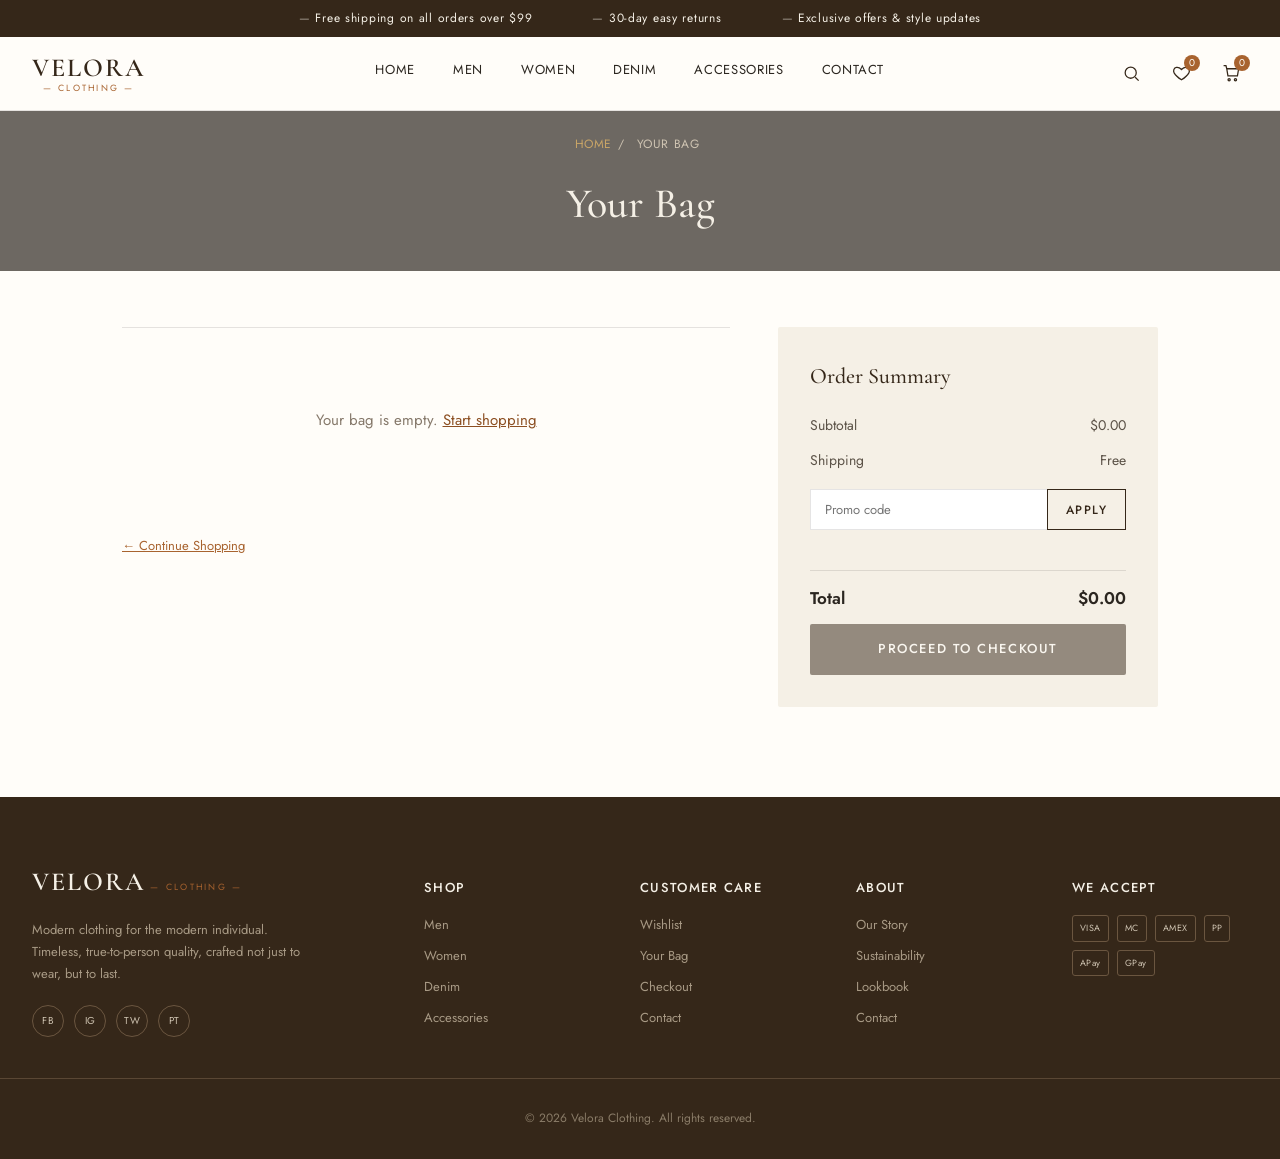
<file: cart.html>
<!DOCTYPE html>
<html lang="en">
<head>
<meta charset="UTF-8">
<meta name="viewport" content="width=device-width, initial-scale=1.0">
<title>Your Bag — Velora Clothing</title>
<link rel="preconnect" href="https://fonts.googleapis.com">
<link href="https://fonts.googleapis.com/css2?family=Cormorant+Garamond:ital,wght@0,400;0,500;0,600;1,500&family=Jost:wght@300;400;500;600&display=swap" rel="stylesheet">
<link rel="stylesheet" href="style.css">
</head>
<body>

<div class="topbar">
  <div class="topbar__track">
    <span>Free shipping on all orders over $99</span>
    <span>30-day easy returns</span>
    <span>Exclusive offers &amp; style updates</span>
  </div>
</div>

<header class="site-header" id="siteHeader">
  <div class="header__inner">
    <button class="hamburger" id="hamburger" aria-label="Open menu" aria-expanded="false">
      <span></span><span></span><span></span>
    </button>

    <a href="index.html" class="logo">
      <span class="logo__mark">VELORA</span>
      <span class="logo__sub">— CLOTHING —</span>
    </a>

    <nav class="main-nav" id="mainNav">
      <a href="index.html" data-nav="home">Home</a>
      <a href="category.html?cat=men" data-nav="men">Men</a>
      <a href="category.html?cat=women" data-nav="women">Women</a>
      <a href="category.html?cat=denim" data-nav="denim">Denim</a>
      <a href="category.html?cat=accessories" data-nav="accessories">Accessories</a>
      <a href="index.html#contact">Contact</a>
    </nav>

    <div class="header__icons">
      <button class="icon-btn" id="searchToggle" aria-label="Search">
        <svg viewBox="0 0 24 24"><circle cx="11" cy="11" r="7"/><line x1="21" y1="21" x2="16.65" y2="16.65"/></svg>
      </button>
      <a class="icon-btn wish-btn" href="wishlist.html" aria-label="Wishlist">
        <svg viewBox="0 0 24 24"><path d="M12 20s-7-4.5-9.3-8.8C1.2 8 2.4 5 5.6 4.4 8 4 10 5 12 7c2-2 4-3 6.4-2.6C21.6 5 22.8 8 21.3 11.2 19 15.5 12 20 12 20z"/></svg>
        <span class="wish-count" id="wishCount">0</span>
      </a>
      <a class="icon-btn cart-btn" href="cart.html" aria-label="Cart">
        <svg viewBox="0 0 24 24"><path d="M6 6h15l-1.5 9h-12z"/><path d="M6 6 5 2H2"/><circle cx="9" cy="20" r="1.4"/><circle cx="17" cy="20" r="1.4"/></svg>
        <span class="cart-count" id="cartCount">0</span>
      </a>
    </div>
  </div>

  <div class="search-panel" id="searchPanel">
    <input type="text" placeholder="Search for shirts, denim, accessories…">
    <button id="searchClose" aria-label="Close search">&times;</button>
  </div>
</header>


<section class="page-hero" style="min-height:160px;background-image:url('https://images.unsplash.com/photo-1490578474895-699cd4e2cf59?q=80&w=1600&auto=format&fit=crop')">
  <div class="page-hero__content">
    <div class="breadcrumb"><a href="index.html">Home</a><span>/</span><span>Your Bag</span></div>
    <h1>Your Bag</h1>
  </div>
</section>

<div class="cart-page" id="cartPage">
  <div>
    <div class="cart-table" id="cartTable"></div>
    <a href="category.html?cat=men" style="display:inline-block;margin-top:24px;font-size:13px;color:#A8632F;text-decoration:underline;">&larr; Continue Shopping</a>
  </div>

  <div class="order-summary">
    <h3>Order Summary</h3>
    <div class="summary-line"><span>Subtotal</span><span id="summarySubtotal">$0.00</span></div>
    <div class="summary-line"><span>Shipping</span><span id="summaryShipping">$0.00</span></div>
    <div class="promo-row">
      <input type="text" id="promoInput" placeholder="Promo code">
      <button class="btn btn--outline" id="promoBtn">Apply</button>
    </div>
    <p class="form-message" id="promoMessage" style="margin:-10px 0 10px;"></p>
    <div class="summary-line total"><span>Total</span><span id="summaryTotal">$0.00</span></div>
    <a href="checkout.html" class="btn btn--solid btn--full" id="checkoutLink">Proceed to Checkout</a>
  </div>
</div>

<footer class="site-footer" id="contact">
  <div class="footer__grid">
    <div class="footer__brand">
      <span class="logo__mark">VELORA</span>
      <span class="logo__sub">— CLOTHING —</span>
      <p>Modern clothing for the modern individual. Timeless, true-to-person quality, crafted not just to wear, but to last.</p>
      <div class="social">
        <a href="#" aria-label="Facebook">FB</a>
        <a href="#" aria-label="Instagram">IG</a>
        <a href="#" aria-label="Twitter">TW</a>
        <a href="#" aria-label="Pinterest">PT</a>
      </div>
    </div>
    <div class="footer__col">
      <h4>Shop</h4>
      <a href="category.html?cat=men">Men</a>
      <a href="category.html?cat=women">Women</a>
      <a href="category.html?cat=denim">Denim</a>
      <a href="category.html?cat=accessories">Accessories</a>
    </div>
    <div class="footer__col">
      <h4>Customer Care</h4>
      <a href="wishlist.html">Wishlist</a>
      <a href="cart.html">Your Bag</a>
      <a href="checkout.html">Checkout</a>
      <a href="index.html#contact">Contact</a>
    </div>
    <div class="footer__col">
      <h4>About</h4>
      <a href="#">Our Story</a>
      <a href="#">Sustainability</a>
      <a href="#">Lookbook</a>
      <a href="index.html#contact">Contact</a>
    </div>
    <div class="footer__col">
      <h4>We Accept</h4>
      <div class="payment-icons">
        <span>VISA</span><span>MC</span><span>AMEX</span><span>PP</span><span>APay</span><span>GPay</span>
      </div>
    </div>
  </div>
  <div class="footer__bottom">
    <p>&copy; 2026 Velora Clothing. All rights reserved.</p>
  </div>
</footer>


<script src="products.js"></script>
<script src="store.js"></script>
<script src="common.js"></script>
<script src="cart.js"></script>
</body>
</html>
</file>
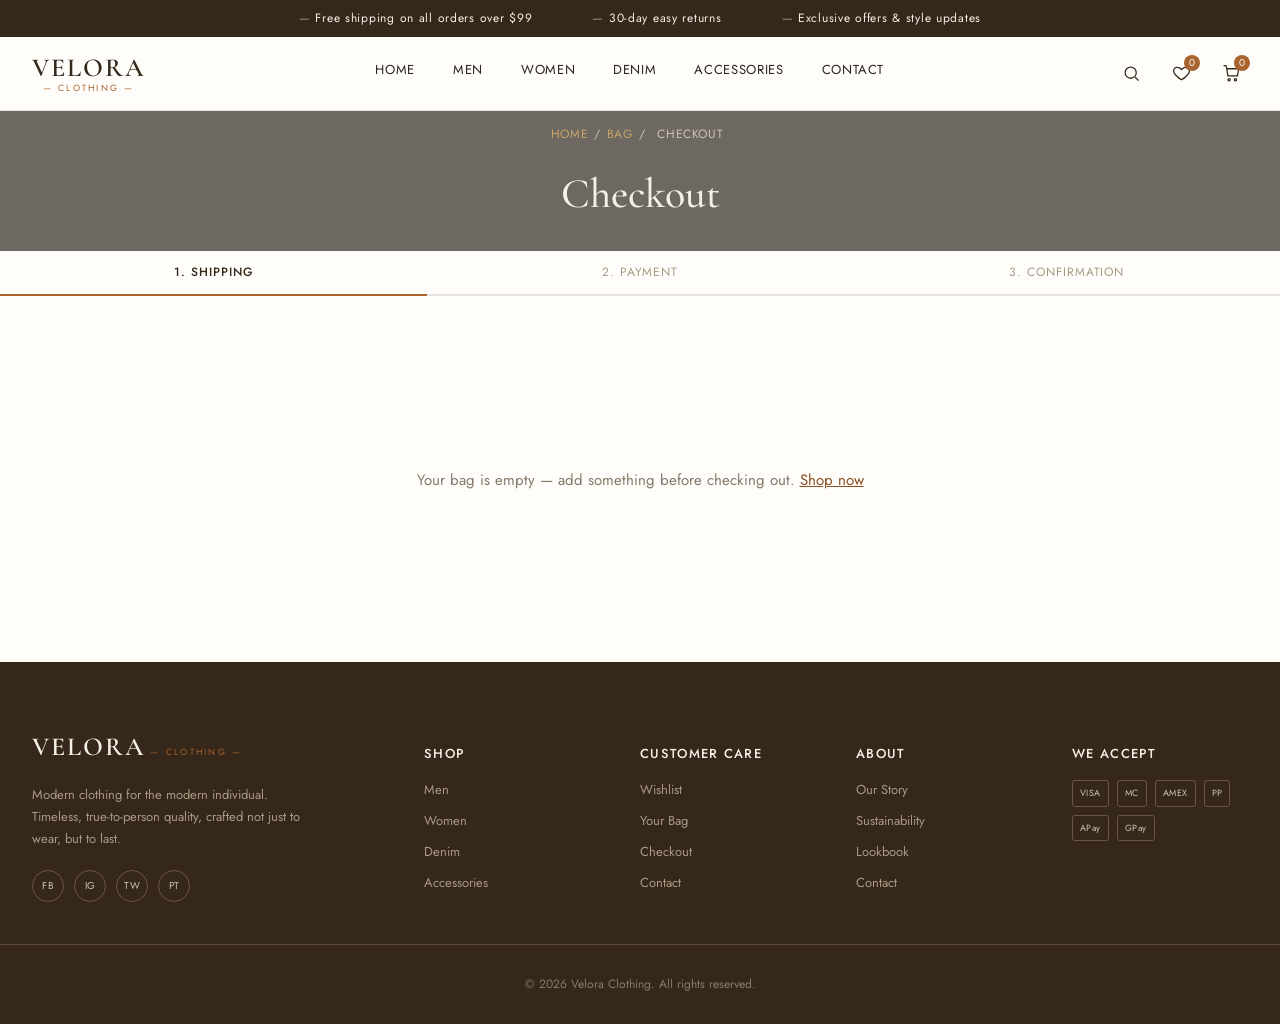
<file: checkout.html>
<!DOCTYPE html>
<html lang="en">
<head>
<meta charset="UTF-8">
<meta name="viewport" content="width=device-width, initial-scale=1.0">
<title>Checkout — Velora Clothing</title>
<link rel="preconnect" href="https://fonts.googleapis.com">
<link href="https://fonts.googleapis.com/css2?family=Cormorant+Garamond:ital,wght@0,400;0,500;0,600;1,500&family=Jost:wght@300;400;500;600&display=swap" rel="stylesheet">
<link rel="stylesheet" href="style.css">
</head>
<body>

<div class="topbar">
  <div class="topbar__track">
    <span>Free shipping on all orders over $99</span>
    <span>30-day easy returns</span>
    <span>Exclusive offers &amp; style updates</span>
  </div>
</div>

<header class="site-header" id="siteHeader">
  <div class="header__inner">
    <button class="hamburger" id="hamburger" aria-label="Open menu" aria-expanded="false">
      <span></span><span></span><span></span>
    </button>

    <a href="index.html" class="logo">
      <span class="logo__mark">VELORA</span>
      <span class="logo__sub">— CLOTHING —</span>
    </a>

    <nav class="main-nav" id="mainNav">
      <a href="index.html" data-nav="home">Home</a>
      <a href="category.html?cat=men" data-nav="men">Men</a>
      <a href="category.html?cat=women" data-nav="women">Women</a>
      <a href="category.html?cat=denim" data-nav="denim">Denim</a>
      <a href="category.html?cat=accessories" data-nav="accessories">Accessories</a>
      <a href="index.html#contact">Contact</a>
    </nav>

    <div class="header__icons">
      <button class="icon-btn" id="searchToggle" aria-label="Search">
        <svg viewBox="0 0 24 24"><circle cx="11" cy="11" r="7"/><line x1="21" y1="21" x2="16.65" y2="16.65"/></svg>
      </button>
      <a class="icon-btn wish-btn" href="wishlist.html" aria-label="Wishlist">
        <svg viewBox="0 0 24 24"><path d="M12 20s-7-4.5-9.3-8.8C1.2 8 2.4 5 5.6 4.4 8 4 10 5 12 7c2-2 4-3 6.4-2.6C21.6 5 22.8 8 21.3 11.2 19 15.5 12 20 12 20z"/></svg>
        <span class="wish-count" id="wishCount">0</span>
      </a>
      <a class="icon-btn cart-btn" href="cart.html" aria-label="Cart">
        <svg viewBox="0 0 24 24"><path d="M6 6h15l-1.5 9h-12z"/><path d="M6 6 5 2H2"/><circle cx="9" cy="20" r="1.4"/><circle cx="17" cy="20" r="1.4"/></svg>
        <span class="cart-count" id="cartCount">0</span>
      </a>
    </div>
  </div>

  <div class="search-panel" id="searchPanel">
    <input type="text" placeholder="Search for shirts, denim, accessories…">
    <button id="searchClose" aria-label="Close search">&times;</button>
  </div>
</header>


<section class="page-hero" style="min-height:140px;background-image:url('https://images.unsplash.com/photo-1551803091-e20673f15770?q=80&w=1600&auto=format&fit=crop')">
  <div class="page-hero__content">
    <div class="breadcrumb"><a href="index.html">Home</a><span>/</span><a href="cart.html">Bag</a><span>/</span><span>Checkout</span></div>
    <h1>Checkout</h1>
  </div>
</section>

<div id="checkoutWrap">

  <div class="checkout-steps">
    <span class="active">1. Shipping</span>
    <span>2. Payment</span>
    <span>3. Confirmation</span>
  </div>

  <div class="checkout-page" id="checkoutForm">
    <div>
      <form id="orderForm">
        <fieldset>
          <legend>Shipping Details</legend>
          <div class="form-grid">
            <div class="form-field"><label>Full Name</label><input type="text" required placeholder="Jane Doe"></div>
            <div class="form-field"><label>Email</label><input type="email" required placeholder="jane@email.com"></div>
            <div class="form-field full"><label>Address</label><input type="text" required placeholder="123 Main Street"></div>
            <div class="form-field"><label>City</label><input type="text" required placeholder="Lahore"></div>
            <div class="form-field"><label>Postal Code</label><input type="text" required placeholder="54000"></div>
            <div class="form-field"><label>Country</label>
              <select required>
                <option value="">Select country</option>
                <option>Pakistan</option>
                <option>United States</option>
                <option>United Kingdom</option>
                <option>United Arab Emirates</option>
                <option>Other</option>
              </select>
            </div>
            <div class="form-field"><label>Phone</label><input type="tel" required placeholder="+92 300 0000000"></div>
          </div>
        </fieldset>

        <fieldset>
          <legend>Payment Method</legend>
          <div class="payment-options">
            <label><input type="radio" name="payment" value="card" checked> Credit / Debit Card</label>
            <label><input type="radio" name="payment" value="cod"> Cash on Delivery</label>
            <label><input type="radio" name="payment" value="paypal"> PayPal</label>
          </div>
          <div class="form-grid" id="cardFields">
            <div class="form-field full"><label>Card Number</label><input type="text" placeholder="4242 4242 4242 4242"></div>
            <div class="form-field"><label>Expiry</label><input type="text" placeholder="MM/YY"></div>
            <div class="form-field"><label>CVC</label><input type="text" placeholder="123"></div>
          </div>
        </fieldset>

        <button type="submit" class="btn btn--solid btn--full" id="placeOrderBtn">Place Order</button>
      </form>
    </div>

    <div class="order-summary">
      <h3>Order Summary</h3>
      <div id="checkoutItems"></div>
      <div class="summary-line"><span>Subtotal</span><span id="coSubtotal">$0.00</span></div>
      <div class="summary-line"><span>Shipping</span><span id="coShipping">$0.00</span></div>
      <div class="summary-line total"><span>Total</span><span id="coTotal">$0.00</span></div>
    </div>
  </div>

  <div class="order-confirm" id="orderConfirm" style="display:none;">
    <svg viewBox="0 0 24 24"><circle cx="12" cy="12" r="10"/><path d="M8 12l3 3 5-6"/></svg>
    <h2>Order Confirmed</h2>
    <p id="confirmText">Thank you — your order has been placed. A confirmation email is on its way.</p>
    <a href="index.html" class="btn btn--solid">Continue Shopping</a>
  </div>

</div>

<footer class="site-footer" id="contact">
  <div class="footer__grid">
    <div class="footer__brand">
      <span class="logo__mark">VELORA</span>
      <span class="logo__sub">— CLOTHING —</span>
      <p>Modern clothing for the modern individual. Timeless, true-to-person quality, crafted not just to wear, but to last.</p>
      <div class="social">
        <a href="#" aria-label="Facebook">FB</a>
        <a href="#" aria-label="Instagram">IG</a>
        <a href="#" aria-label="Twitter">TW</a>
        <a href="#" aria-label="Pinterest">PT</a>
      </div>
    </div>
    <div class="footer__col">
      <h4>Shop</h4>
      <a href="category.html?cat=men">Men</a>
      <a href="category.html?cat=women">Women</a>
      <a href="category.html?cat=denim">Denim</a>
      <a href="category.html?cat=accessories">Accessories</a>
    </div>
    <div class="footer__col">
      <h4>Customer Care</h4>
      <a href="wishlist.html">Wishlist</a>
      <a href="cart.html">Your Bag</a>
      <a href="checkout.html">Checkout</a>
      <a href="index.html#contact">Contact</a>
    </div>
    <div class="footer__col">
      <h4>About</h4>
      <a href="#">Our Story</a>
      <a href="#">Sustainability</a>
      <a href="#">Lookbook</a>
      <a href="index.html#contact">Contact</a>
    </div>
    <div class="footer__col">
      <h4>We Accept</h4>
      <div class="payment-icons">
        <span>VISA</span><span>MC</span><span>AMEX</span><span>PP</span><span>APay</span><span>GPay</span>
      </div>
    </div>
  </div>
  <div class="footer__bottom">
    <p>&copy; 2026 Velora Clothing. All rights reserved.</p>
  </div>
</footer>


<script src="products.js"></script>
<script src="store.js"></script>
<script src="common.js"></script>
<script src="checkout.js"></script>
</body>
</html>
</file>
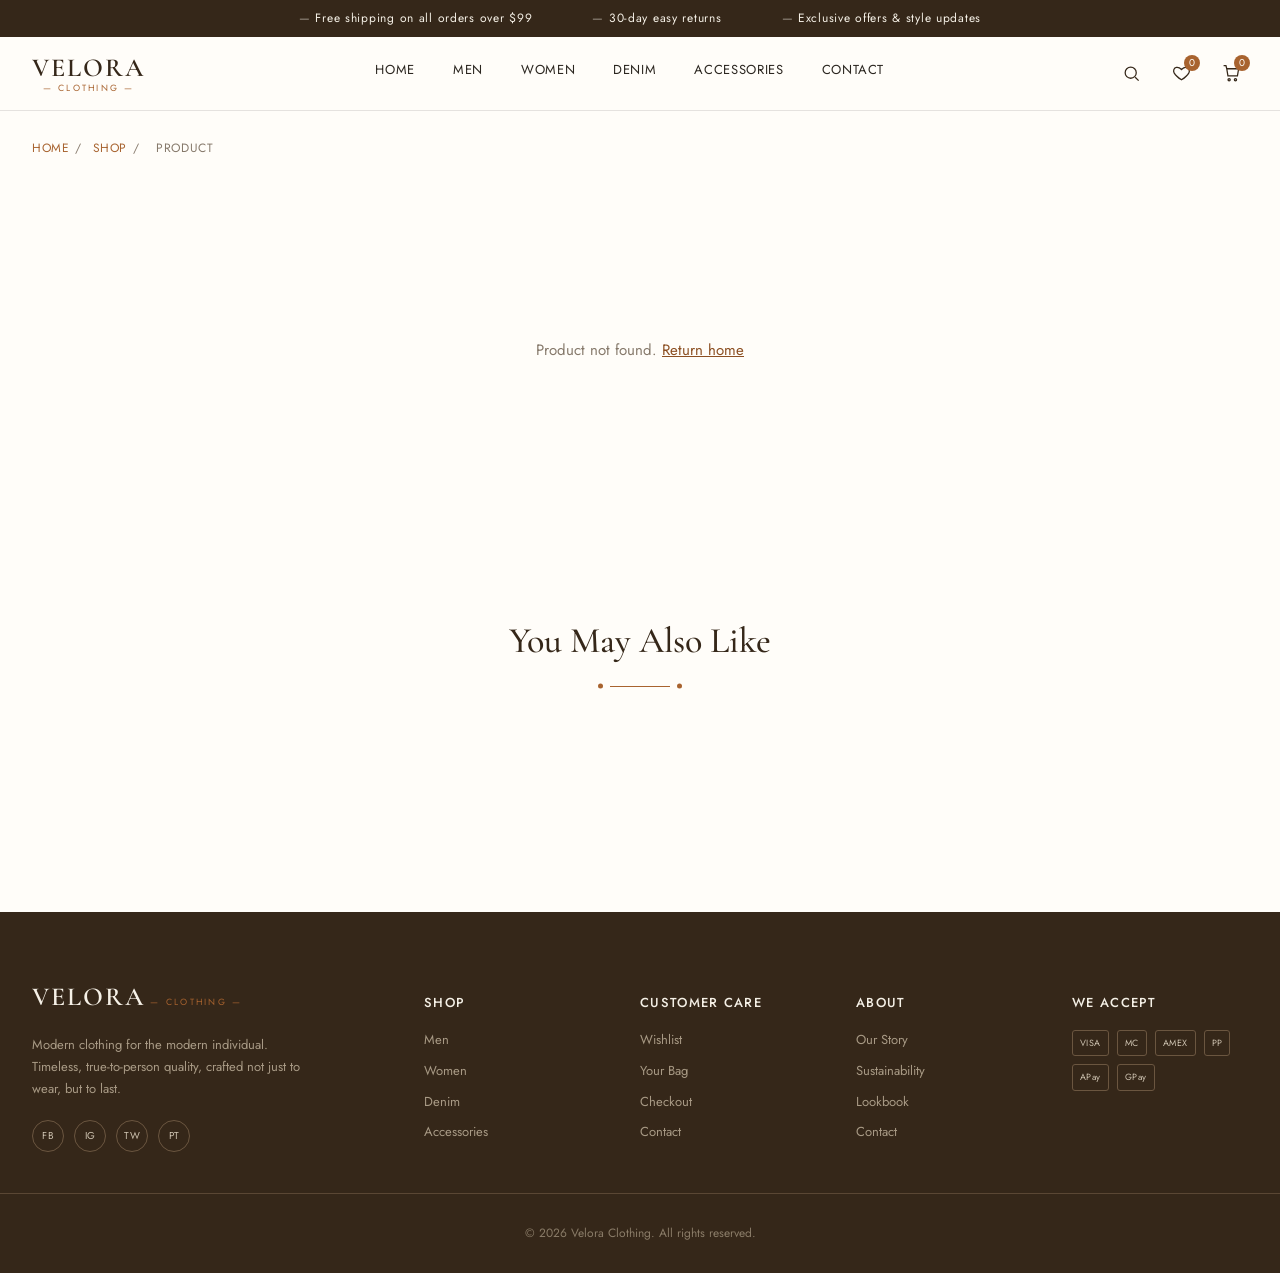
<file: product.html>
<!DOCTYPE html>
<html lang="en">
<head>
<meta charset="UTF-8">
<meta name="viewport" content="width=device-width, initial-scale=1.0">
<title id="pageTitle">Product — Velora Clothing</title>
<link rel="preconnect" href="https://fonts.googleapis.com">
<link href="https://fonts.googleapis.com/css2?family=Cormorant+Garamond:ital,wght@0,400;0,500;0,600;1,500&family=Jost:wght@300;400;500;600&display=swap" rel="stylesheet">
<link rel="stylesheet" href="style.css">
</head>
<body>

<div class="topbar">
  <div class="topbar__track">
    <span>Free shipping on all orders over $99</span>
    <span>30-day easy returns</span>
    <span>Exclusive offers &amp; style updates</span>
  </div>
</div>

<header class="site-header" id="siteHeader">
  <div class="header__inner">
    <button class="hamburger" id="hamburger" aria-label="Open menu" aria-expanded="false">
      <span></span><span></span><span></span>
    </button>

    <a href="index.html" class="logo">
      <span class="logo__mark">VELORA</span>
      <span class="logo__sub">— CLOTHING —</span>
    </a>

    <nav class="main-nav" id="mainNav">
      <a href="index.html" data-nav="home">Home</a>
      <a href="category.html?cat=men" data-nav="men">Men</a>
      <a href="category.html?cat=women" data-nav="women">Women</a>
      <a href="category.html?cat=denim" data-nav="denim">Denim</a>
      <a href="category.html?cat=accessories" data-nav="accessories">Accessories</a>
      <a href="index.html#contact">Contact</a>
    </nav>

    <div class="header__icons">
      <button class="icon-btn" id="searchToggle" aria-label="Search">
        <svg viewBox="0 0 24 24"><circle cx="11" cy="11" r="7"/><line x1="21" y1="21" x2="16.65" y2="16.65"/></svg>
      </button>
      <a class="icon-btn wish-btn" href="wishlist.html" aria-label="Wishlist">
        <svg viewBox="0 0 24 24"><path d="M12 20s-7-4.5-9.3-8.8C1.2 8 2.4 5 5.6 4.4 8 4 10 5 12 7c2-2 4-3 6.4-2.6C21.6 5 22.8 8 21.3 11.2 19 15.5 12 20 12 20z"/></svg>
        <span class="wish-count" id="wishCount">0</span>
      </a>
      <a class="icon-btn cart-btn" href="cart.html" aria-label="Cart">
        <svg viewBox="0 0 24 24"><path d="M6 6h15l-1.5 9h-12z"/><path d="M6 6 5 2H2"/><circle cx="9" cy="20" r="1.4"/><circle cx="17" cy="20" r="1.4"/></svg>
        <span class="cart-count" id="cartCount">0</span>
      </a>
    </div>
  </div>

  <div class="search-panel" id="searchPanel">
    <input type="text" placeholder="Search for shirts, denim, accessories…">
    <button id="searchClose" aria-label="Close search">&times;</button>
  </div>
</header>


<div class="filter-bar" style="border-bottom:none;">
  <div class="breadcrumb" style="color:#85786a;">
    <a href="index.html" style="color:#A8632F;">Home</a><span>/</span>
    <a id="breadcrumbCat" href="category.html" style="color:#A8632F;">Shop</a><span>/</span>
    <span id="breadcrumbName">Product</span>
  </div>
</div>

<div class="product-detail" id="productDetail">
  <!-- filled by product.js -->
</div>

<section class="section arrivals-section">
  <div class="section__head">
    <h2>You May Also Like</h2>
    <span class="divider"></span>
  </div>
  <div class="product-grid" id="relatedGrid" style="padding-top:0;"></div>
</section>

<footer class="site-footer" id="contact">
  <div class="footer__grid">
    <div class="footer__brand">
      <span class="logo__mark">VELORA</span>
      <span class="logo__sub">— CLOTHING —</span>
      <p>Modern clothing for the modern individual. Timeless, true-to-person quality, crafted not just to wear, but to last.</p>
      <div class="social">
        <a href="#" aria-label="Facebook">FB</a>
        <a href="#" aria-label="Instagram">IG</a>
        <a href="#" aria-label="Twitter">TW</a>
        <a href="#" aria-label="Pinterest">PT</a>
      </div>
    </div>
    <div class="footer__col">
      <h4>Shop</h4>
      <a href="category.html?cat=men">Men</a>
      <a href="category.html?cat=women">Women</a>
      <a href="category.html?cat=denim">Denim</a>
      <a href="category.html?cat=accessories">Accessories</a>
    </div>
    <div class="footer__col">
      <h4>Customer Care</h4>
      <a href="wishlist.html">Wishlist</a>
      <a href="cart.html">Your Bag</a>
      <a href="checkout.html">Checkout</a>
      <a href="index.html#contact">Contact</a>
    </div>
    <div class="footer__col">
      <h4>About</h4>
      <a href="#">Our Story</a>
      <a href="#">Sustainability</a>
      <a href="#">Lookbook</a>
      <a href="index.html#contact">Contact</a>
    </div>
    <div class="footer__col">
      <h4>We Accept</h4>
      <div class="payment-icons">
        <span>VISA</span><span>MC</span><span>AMEX</span><span>PP</span><span>APay</span><span>GPay</span>
      </div>
    </div>
  </div>
  <div class="footer__bottom">
    <p>&copy; 2026 Velora Clothing. All rights reserved.</p>
  </div>
</footer>


<script src="products.js"></script>
<script src="store.js"></script>
<script src="common.js"></script>
<script src="home.js"></script>
<script src="product.js"></script>
</body>
</html>
</file>
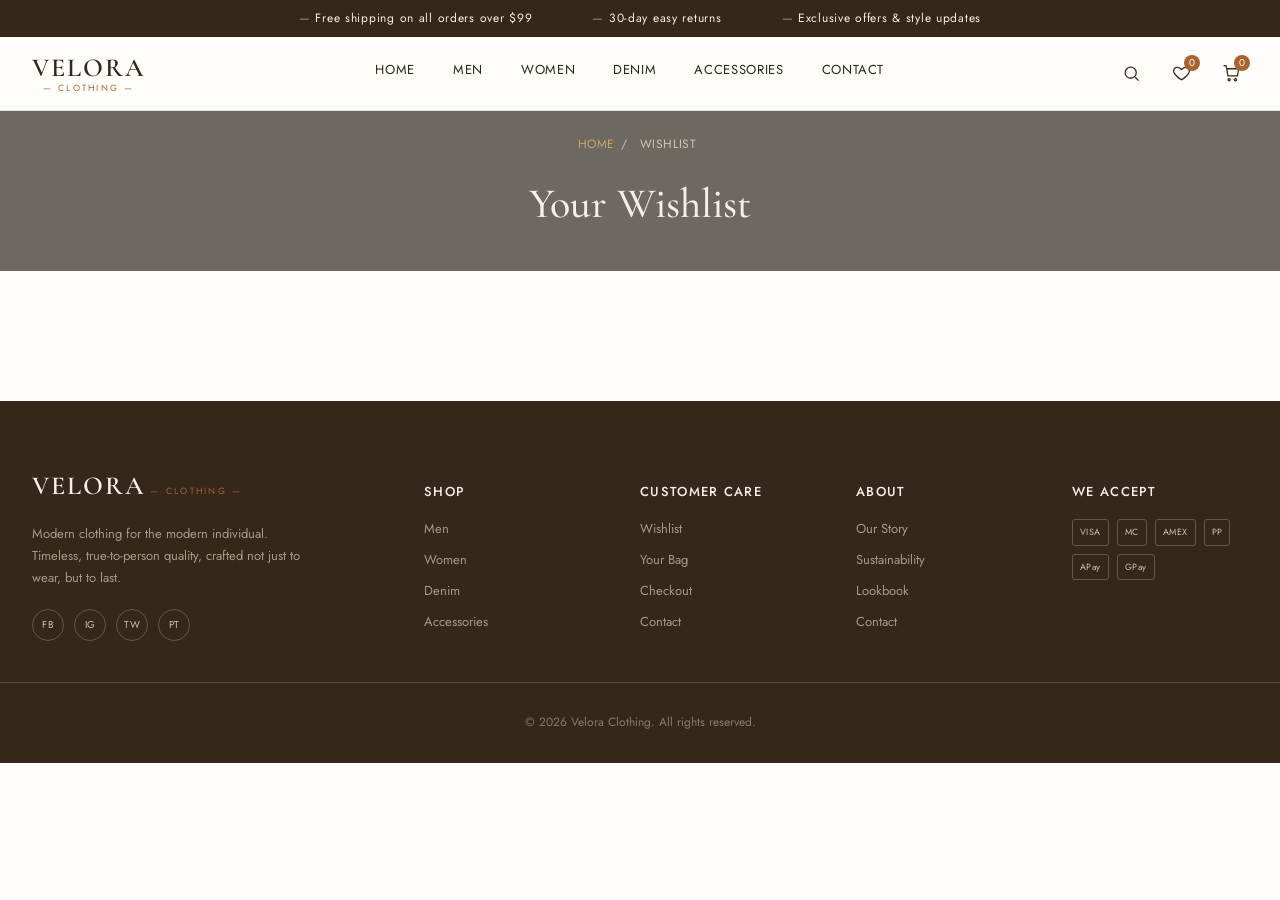
<file: wishlist.html>
<!DOCTYPE html>
<html lang="en">
<head>
<meta charset="UTF-8">
<meta name="viewport" content="width=device-width, initial-scale=1.0">
<title>Wishlist — Velora Clothing</title>
<link rel="preconnect" href="https://fonts.googleapis.com">
<link href="https://fonts.googleapis.com/css2?family=Cormorant+Garamond:ital,wght@0,400;0,500;0,600;1,500&family=Jost:wght@300;400;500;600&display=swap" rel="stylesheet">
<link rel="stylesheet" href="style.css">
</head>
<body>

<div class="topbar">
  <div class="topbar__track">
    <span>Free shipping on all orders over $99</span>
    <span>30-day easy returns</span>
    <span>Exclusive offers &amp; style updates</span>
  </div>
</div>

<header class="site-header" id="siteHeader">
  <div class="header__inner">
    <button class="hamburger" id="hamburger" aria-label="Open menu" aria-expanded="false">
      <span></span><span></span><span></span>
    </button>

    <a href="index.html" class="logo">
      <span class="logo__mark">VELORA</span>
      <span class="logo__sub">— CLOTHING —</span>
    </a>

    <nav class="main-nav" id="mainNav">
      <a href="index.html" data-nav="home">Home</a>
      <a href="category.html?cat=men" data-nav="men">Men</a>
      <a href="category.html?cat=women" data-nav="women">Women</a>
      <a href="category.html?cat=denim" data-nav="denim">Denim</a>
      <a href="category.html?cat=accessories" data-nav="accessories">Accessories</a>
      <a href="index.html#contact">Contact</a>
    </nav>

    <div class="header__icons">
      <button class="icon-btn" id="searchToggle" aria-label="Search">
        <svg viewBox="0 0 24 24"><circle cx="11" cy="11" r="7"/><line x1="21" y1="21" x2="16.65" y2="16.65"/></svg>
      </button>
      <a class="icon-btn wish-btn" href="wishlist.html" aria-label="Wishlist">
        <svg viewBox="0 0 24 24"><path d="M12 20s-7-4.5-9.3-8.8C1.2 8 2.4 5 5.6 4.4 8 4 10 5 12 7c2-2 4-3 6.4-2.6C21.6 5 22.8 8 21.3 11.2 19 15.5 12 20 12 20z"/></svg>
        <span class="wish-count" id="wishCount">0</span>
      </a>
      <a class="icon-btn cart-btn" href="cart.html" aria-label="Cart">
        <svg viewBox="0 0 24 24"><path d="M6 6h15l-1.5 9h-12z"/><path d="M6 6 5 2H2"/><circle cx="9" cy="20" r="1.4"/><circle cx="17" cy="20" r="1.4"/></svg>
        <span class="cart-count" id="cartCount">0</span>
      </a>
    </div>
  </div>

  <div class="search-panel" id="searchPanel">
    <input type="text" placeholder="Search for shirts, denim, accessories…">
    <button id="searchClose" aria-label="Close search">&times;</button>
  </div>
</header>


<section class="page-hero" style="min-height:160px;background-image:url('https://images.unsplash.com/photo-1485462537746-965f33f7f6a7?q=80&w=1600&auto=format&fit=crop')">
  <div class="page-hero__content">
    <div class="breadcrumb"><a href="index.html">Home</a><span>/</span><span>Wishlist</span></div>
    <h1>Your Wishlist</h1>
  </div>
</section>

<div class="wishlist-grid" id="wishlistGrid"></div>

<footer class="site-footer" id="contact">
  <div class="footer__grid">
    <div class="footer__brand">
      <span class="logo__mark">VELORA</span>
      <span class="logo__sub">— CLOTHING —</span>
      <p>Modern clothing for the modern individual. Timeless, true-to-person quality, crafted not just to wear, but to last.</p>
      <div class="social">
        <a href="#" aria-label="Facebook">FB</a>
        <a href="#" aria-label="Instagram">IG</a>
        <a href="#" aria-label="Twitter">TW</a>
        <a href="#" aria-label="Pinterest">PT</a>
      </div>
    </div>
    <div class="footer__col">
      <h4>Shop</h4>
      <a href="category.html?cat=men">Men</a>
      <a href="category.html?cat=women">Women</a>
      <a href="category.html?cat=denim">Denim</a>
      <a href="category.html?cat=accessories">Accessories</a>
    </div>
    <div class="footer__col">
      <h4>Customer Care</h4>
      <a href="wishlist.html">Wishlist</a>
      <a href="cart.html">Your Bag</a>
      <a href="checkout.html">Checkout</a>
      <a href="index.html#contact">Contact</a>
    </div>
    <div class="footer__col">
      <h4>About</h4>
      <a href="#">Our Story</a>
      <a href="#">Sustainability</a>
      <a href="#">Lookbook</a>
      <a href="index.html#contact">Contact</a>
    </div>
    <div class="footer__col">
      <h4>We Accept</h4>
      <div class="payment-icons">
        <span>VISA</span><span>MC</span><span>AMEX</span><span>PP</span><span>APay</span><span>GPay</span>
      </div>
    </div>
  </div>
  <div class="footer__bottom">
    <p>&copy; 2026 Velora Clothing. All rights reserved.</p>
  </div>
</footer>


<script src="products.js"></script>
<script src="store.js"></script>
<script src="common.js"></script>
<script src="home.js"></script>
<script src="wishlist.js"></script>
</body>
</html>
</file>
<file: style.css>
/* ============ TOKENS ============ */
:root{
  --cream:#F5F0E6;
  --cream-deep:#EDE5D4;
  --ink:#2B2620;
  --brown:#4A3826;
  --brown-deep:#352719;
  --rust:#A8632F;
  --rust-deep:#8C4F22;
  --gold:#C9A567;
  --line:rgba(43,38,32,0.12);
  --white:#FFFDF9;

  --font-display:'Cormorant Garamond', serif;
  --font-body:'Jost', sans-serif;

  --radius:2px;
  --transition:0.35s cubic-bezier(.4,0,.2,1);
}

*{box-sizing:border-box;}
html{scroll-behavior:smooth;}
body{
  margin:0;
  font-family:var(--font-body);
  color:var(--ink);
  background:var(--white);
  font-size:15px;
  line-height:1.6;
  -webkit-font-smoothing:antialiased;
}
img{max-width:100%;display:block;}
a{text-decoration:none;color:inherit;}
ul{margin:0;padding:0;list-style:none;}
button{font-family:inherit;cursor:pointer;}
h1,h2,h3{font-family:var(--font-display);font-weight:500;margin:0;color:var(--brown-deep);}
:focus-visible{outline:2px solid var(--rust);outline-offset:3px;}

.eyebrow{
  font-size:12px;
  letter-spacing:.22em;
  text-transform:uppercase;
  color:var(--rust);
  margin:0 0 14px;
  font-weight:500;
}
.eyebrow--light{color:var(--gold);}

.btn{
  display:inline-block;
  padding:14px 30px;
  font-size:13px;
  letter-spacing:.12em;
  text-transform:uppercase;
  border-radius:var(--radius);
  transition:var(--transition);
  border:1px solid transparent;
  font-weight:500;
}
.btn--solid{background:var(--brown-deep);color:var(--white);}
.btn--solid:hover{background:var(--rust-deep);}
.btn--outline{border-color:var(--brown-deep);color:var(--brown-deep);background:transparent;}
.btn--outline:hover{background:var(--brown-deep);color:var(--white);}
.btn--full{width:100%;text-align:center;}

/* ============ TOPBAR ============ */
.topbar{
  background:var(--brown-deep);
  color:var(--cream);
  overflow:hidden;
  white-space:nowrap;
}
.topbar__track{
  display:flex;
  gap:60px;
  padding:9px 0;
  font-size:12px;
  letter-spacing:.06em;
  justify-content:center;
}
.topbar__track span::before{content:'— ';opacity:.6;}

/* ============ HEADER ============ */
.site-header{
  background:var(--white);
  border-bottom:1px solid var(--line);
  position:sticky;top:0;z-index:100;
}
.header__inner{
  max-width:1280px;margin:0 auto;
  display:grid;
  grid-template-columns:auto 1fr auto;
  align-items:center;
  padding:18px 32px;
  gap:24px;
}
.logo{display:flex;flex-direction:column;align-items:center;line-height:1;justify-self:start;}
.logo__mark{font-family:var(--font-display);font-size:26px;letter-spacing:.08em;color:var(--brown-deep);font-weight:600;}
.logo__sub{font-size:9px;letter-spacing:.25em;color:var(--rust);margin-top:2px;}

.main-nav{
  display:flex;justify-content:center;gap:38px;
  font-size:13px;letter-spacing:.05em;text-transform:uppercase;
}
.main-nav a{position:relative;padding-bottom:6px;color:var(--ink);transition:color var(--transition);}
.main-nav a:hover, .main-nav a.active{color:var(--rust-deep);}
.main-nav a.active::after{
  content:'';position:absolute;left:0;right:0;bottom:0;height:2px;background:var(--rust);
}

.header__icons{display:flex;gap:16px;justify-self:end;align-items:center;}
.icon-btn{
  background:none;border:none;width:34px;height:34px;
  display:flex;align-items:center;justify-content:center;
  position:relative;color:var(--brown-deep);
}
.icon-btn svg{width:19px;height:19px;fill:none;stroke:currentColor;stroke-width:1.6;}
.cart-btn .cart-count, .wish-btn .wish-count{
  position:absolute;top:-2px;right:-2px;
  background:var(--rust);color:var(--white);
  font-size:10px;width:16px;height:16px;border-radius:50%;
  display:flex;align-items:center;justify-content:center;
}

.hamburger{display:none;flex-direction:column;justify-content:center;gap:5px;width:30px;height:24px;background:none;border:none;}
.hamburger span{display:block;height:2px;background:var(--brown-deep);transition:var(--transition);}

.search-panel{
  max-height:0;overflow:hidden;
  display:flex;align-items:center;gap:12px;
  background:var(--cream);
  transition:max-height var(--transition), padding var(--transition);
  padding:0 32px;
}
.search-panel.open{max-height:70px;padding:14px 32px;}
.search-panel input{
  flex:1;border:none;background:transparent;font-size:16px;
  font-family:var(--font-body);outline:none;color:var(--ink);
}
.search-panel button{background:none;border:none;font-size:22px;color:var(--brown-deep);}

/* ============ HERO ============ */
.hero{
  background:var(--cream);
  display:grid;
  grid-template-columns:1fr 1fr;
  align-items:stretch;
  min-height:560px;
  overflow:hidden;
}
.hero__content{
  display:flex;flex-direction:column;justify-content:center;
  padding:60px 64px;max-width:560px;
}
.hero__content h1{
  font-size:54px;line-height:1.08;margin-bottom:20px;
}
.hero__content h1 span{color:var(--rust-deep);font-style:italic;}
.hero__desc{max-width:420px;color:#5b5247;margin-bottom:32px;}
.hero__cta{display:flex;gap:16px;flex-wrap:wrap;}
.hero__image{position:relative;overflow:hidden;}
.hero__image img{width:100%;height:100%;object-fit:cover;object-position:top center;}

/* ============ TRUST BAR ============ */
.trust-bar{
  display:grid;grid-template-columns:repeat(4,1fr);
  background:var(--white);
  border-bottom:1px solid var(--line);
}
.trust-item{
  display:flex;align-items:center;gap:14px;
  padding:26px 28px;border-right:1px solid var(--line);
}
.trust-item:last-child{border-right:none;}
.trust-item svg{width:30px;height:30px;flex-shrink:0;fill:none;stroke:var(--rust-deep);stroke-width:1.3;}
.trust-item strong{display:block;font-size:13px;letter-spacing:.03em;color:var(--brown-deep);}
.trust-item span{font-size:12px;color:#85786a;}

/* ============ SECTION HEAD ============ */
.section{padding:80px 32px;max-width:1280px;margin:0 auto;}
.section__head{text-align:center;margin-bottom:48px;}
.section__head h2{font-size:36px;}
.divider{
  display:inline-block;width:60px;height:1px;background:var(--rust);
  margin-top:14px;position:relative;
}
.divider::before, .divider::after{
  content:'';position:absolute;top:50%;width:5px;height:5px;
  background:var(--rust);border-radius:50%;transform:translateY(-50%);
}
.divider::before{left:-12px;}
.divider::after{right:-12px;}

/* ============ CATEGORY ============ */
.category-grid{
  display:grid;grid-template-columns:repeat(4,1fr);gap:20px;
}
.category-card{
  position:relative;aspect-ratio:3/4;border-radius:var(--radius);
  overflow:hidden;background-image:var(--img);background-size:cover;background-position:center;
  display:flex;align-items:flex-end;
}
.category-card::after{
  content:'';position:absolute;inset:0;
  background:linear-gradient(to top, rgba(20,14,8,.78), rgba(20,14,8,.05) 55%);
}
.category-card__label{
  position:relative;z-index:1;color:var(--white);
  padding:24px;width:100%;
  font-family:var(--font-display);font-size:22px;letter-spacing:.04em;
  display:flex;flex-direction:column;gap:4px;
}
.category-card__label small{
  font-family:var(--font-body);font-size:11px;letter-spacing:.12em;text-transform:uppercase;color:var(--gold);
}
.category-card{transform:scale(1);transition:transform var(--transition);}
.category-card:hover{transform:translateY(-4px);}

/* ============ PRODUCT SLIDER ============ */
.slider{position:relative;display:flex;align-items:center;}
.slider__track{
  display:flex;gap:22px;overflow-x:auto;scroll-behavior:smooth;
  padding:4px;scrollbar-width:none;
}
.slider__track::-webkit-scrollbar{display:none;}
.product-card{
  flex:0 0 calc((100% - 5*22px)/6);
  min-width:170px;
}
.product-card__img{
  position:relative;aspect-ratio:3/4;overflow:hidden;border-radius:var(--radius);
  background:var(--cream-deep);margin-bottom:14px;
}
.product-card__img img{width:100%;height:100%;object-fit:cover;transition:transform .5s ease;}
.product-card:hover .product-card__img img{transform:scale(1.06);}
.add-to-cart{
  position:absolute;bottom:10px;right:10px;width:36px;height:36px;border-radius:50%;
  background:var(--white);border:none;font-size:20px;color:var(--brown-deep);
  display:flex;align-items:center;justify-content:center;
  opacity:0;transform:translateY(8px);transition:var(--transition);
  box-shadow:0 2px 8px rgba(0,0,0,.18);
}
.product-card__img:hover .add-to-cart{opacity:1;transform:translateY(0);}
.add-to-cart:hover{background:var(--rust);color:var(--white);}
.product-card h3{font-size:15px;font-weight:500;font-family:var(--font-body);margin-bottom:4px;color:var(--ink);}
.product-card .price{color:var(--rust-deep);font-weight:500;margin:0 0 8px;}
.swatches{display:flex;gap:6px;}
.swatches span{width:13px;height:13px;border-radius:50%;border:1px solid var(--line);}

.slider__nav{
  background:var(--white);border:1px solid var(--line);
  width:42px;height:42px;border-radius:50%;flex-shrink:0;
  display:flex;align-items:center;justify-content:center;
  color:var(--brown-deep);font-size:14px;z-index:2;
  transition:var(--transition);
}
.slider__nav:hover{background:var(--brown-deep);color:var(--white);}
.slider__nav--prev{margin-right:14px;}
.slider__nav--next{margin-left:14px;}

/* ============ PROMO BANNER ============ */
.promo-banner{
  position:relative;min-height:380px;display:flex;align-items:center;
  background:
    linear-gradient(100deg, rgba(20,14,8,.82), rgba(20,14,8,.45)),
    url('https://images.unsplash.com/photo-1490114538077-0a7f8cb49891?q=80&w=1600&auto=format&fit=crop') center/cover;
}
.promo-banner__content{color:var(--cream);max-width:480px;padding:0 64px;}
.promo-banner__content h2{color:var(--cream);font-size:42px;margin-bottom:16px;}
.promo-banner__content p{margin-bottom:28px;color:#e7ddc9;}

/* ============ PRESS ============ */
.press-section{padding:50px 32px;text-align:center;border-bottom:1px solid var(--line);}
.press-section__label{font-size:11px;letter-spacing:.2em;color:#9a8d7c;text-transform:uppercase;margin-bottom:24px;}
.press-logos{
  display:flex;justify-content:center;align-items:center;gap:56px;flex-wrap:wrap;
  font-size:24px;color:#b3a691;font-weight:600;letter-spacing:.04em;
}
.press-logos__script{font-family:var(--font-display);font-style:italic;font-weight:500;}
.press-logos__caps{letter-spacing:.18em;font-size:18px;}

/* ============ NEWSLETTER ============ */
.newsletter{
  display:grid;grid-template-columns:1fr 1fr;
  background:var(--cream);
}
.newsletter__image{overflow:hidden;}
.newsletter__image img{width:100%;height:100%;object-fit:cover;min-height:380px;}
.newsletter__content{padding:64px;display:flex;flex-direction:column;justify-content:center;}
.newsletter__content h2{font-size:32px;margin-bottom:14px;}
.newsletter__content > p{color:#5b5247;margin-bottom:26px;max-width:420px;}
#newsletterForm{display:flex;gap:0;max-width:440px;}
#newsletterForm input{
  flex:1;padding:14px 18px;border:1px solid var(--brown-deep);border-right:none;
  font-family:inherit;font-size:14px;outline:none;background:var(--white);
}
#newsletterForm .btn{border-radius:0;}
.form-message{font-size:13px;color:var(--rust-deep);margin-top:10px;min-height:18px;}
.newsletter__perks{display:flex;gap:28px;margin-top:24px;flex-wrap:wrap;}
.newsletter__perks li{font-size:12px;letter-spacing:.05em;color:var(--brown-deep);position:relative;padding-left:16px;}
.newsletter__perks li::before{content:'✓';position:absolute;left:0;color:var(--rust);}

/* ============ FOOTER ============ */
.site-footer{background:var(--brown-deep);color:#cfc4b2;}
.footer__grid{
  max-width:1280px;margin:0 auto;
  display:grid;grid-template-columns:2fr 1fr 1fr 1fr 1fr;gap:40px;
  padding:64px 32px 40px;
}
.footer__brand .logo__mark{color:var(--cream);}
.footer__brand p{margin:16px 0 20px;font-size:13px;line-height:1.7;color:#a89a85;max-width:280px;}
.social{display:flex;gap:10px;}
.social a{
  width:32px;height:32px;border:1px solid #6b5640;border-radius:50%;
  display:flex;align-items:center;justify-content:center;font-size:10px;letter-spacing:.05em;
  transition:var(--transition);
}
.social a:hover{background:var(--rust);border-color:var(--rust);color:var(--white);}
.footer__col h4{
  color:var(--cream);font-family:var(--font-body);font-size:13px;
  letter-spacing:.1em;text-transform:uppercase;margin-bottom:16px;font-weight:500;
}
.footer__col a{display:block;font-size:13px;margin-bottom:10px;color:#a89a85;transition:color var(--transition);}
.footer__col a:hover{color:var(--gold);}
.payment-icons{display:flex;flex-wrap:wrap;gap:8px;}
.payment-icons span{
  font-size:9px;border:1px solid #6b5640;padding:5px 7px;border-radius:3px;letter-spacing:.05em;color:#cfc4b2;
}
.footer__bottom{
  border-top:1px solid #5a4734;text-align:center;padding:18px 0;font-size:12px;color:#8a7c68;
}

/* ============ CART DRAWER ============ */
.cart-drawer{
  position:fixed;top:0;right:-400px;width:380px;max-width:90vw;height:100%;
  background:var(--white);z-index:300;box-shadow:-6px 0 24px rgba(0,0,0,.15);
  display:flex;flex-direction:column;transition:right var(--transition);
}
.cart-drawer.open{right:0;}
.cart-drawer__head{
  display:flex;justify-content:space-between;align-items:center;
  padding:22px 24px;border-bottom:1px solid var(--line);
}
.cart-drawer__head h3{font-size:22px;}
.cart-drawer__head button{background:none;border:none;font-size:26px;color:var(--brown-deep);}
.cart-drawer__list{flex:1;overflow-y:auto;padding:10px 24px;}
.cart-drawer__list li{
  display:flex;justify-content:space-between;padding:14px 0;border-bottom:1px solid var(--line);font-size:14px;
}
.cart-drawer__list .empty{color:#9a8d7c;text-align:center;padding:40px 0;}
.cart-drawer__footer{padding:22px 24px;border-top:1px solid var(--line);}
.cart-drawer__total{display:flex;justify-content:space-between;margin-bottom:16px;font-size:15px;}
.overlay{
  position:fixed;inset:0;background:rgba(20,14,8,.5);z-index:299;
  opacity:0;pointer-events:none;transition:opacity var(--transition);
}
.overlay.open{opacity:1;pointer-events:all;}

/* ============ RESPONSIVE ============ */
@media (max-width: 1024px){
  .hero{grid-template-columns:1fr;}
  .hero__image{order:-1;min-height:320px;}
  .hero__content{padding:48px 36px;}
  .trust-bar{grid-template-columns:repeat(2,1fr);}
  .trust-item:nth-child(2){border-right:none;}
  .category-grid{grid-template-columns:repeat(2,1fr);}
  .product-card{flex:0 0 calc((100% - 2*22px)/3);}
  .newsletter{grid-template-columns:1fr;}
  .newsletter__image{min-height:280px;}
  .footer__grid{grid-template-columns:repeat(2,1fr);}
}
@media (max-width: 720px){
  .topbar__track{gap:30px;font-size:11px;}
  .main-nav{
    position:absolute;top:100%;left:0;right:0;background:var(--white);
    flex-direction:column;gap:0;border-bottom:1px solid var(--line);
    max-height:0;overflow:hidden;transition:max-height var(--transition);
  }
  .main-nav.open{max-height:320px;}
  .main-nav a{padding:14px 32px;width:100%;border-bottom:1px solid var(--line);}
  .header__inner{grid-template-columns:auto auto auto;padding:16px 20px;}
  .hamburger{display:flex;}
  .hero__content h1{font-size:38px;}
  .product-card{flex:0 0 calc((100% - 22px)/2);}
  .promo-banner__content{padding:0 32px;}
  .footer__grid{grid-template-columns:1fr;padding:48px 24px;}
  .section{padding:56px 20px;}
}

/* ============ TOAST ============ */
.toast{
  position:fixed;bottom:28px;left:50%;transform:translate(-50%,20px);
  background:var(--brown-deep);color:var(--cream);
  padding:14px 26px;border-radius:var(--radius);font-size:13px;letter-spacing:.03em;
  opacity:0;transition:var(--transition);z-index:500;box-shadow:0 8px 24px rgba(0,0,0,.2);
  pointer-events:none;
}
.toast.show{opacity:1;transform:translate(-50%,0);}

/* ============ BREADCRUMB / PAGE HEAD ============ */
.page-hero{
  position:relative;min-height:240px;display:flex;flex-direction:column;
  align-items:center;justify-content:center;text-align:center;color:var(--cream);
  background-size:cover;background-position:center;
}
.page-hero::before{
  content:'';position:absolute;inset:0;background:rgba(20,14,8,.62);
}
.page-hero__content{position:relative;z-index:1;max-width:560px;padding:0 24px;}
.page-hero h1{color:var(--cream);font-size:42px;margin-bottom:10px;}
.page-hero p{color:#e7ddc9;font-size:14px;}
.breadcrumb{
  position:relative;z-index:1;font-size:12px;letter-spacing:.05em;
  text-transform:uppercase;color:#cfc4b2;margin-bottom:16px;
}
.breadcrumb a{color:var(--gold);}
.breadcrumb span{margin:0 6px;}

/* ============ FILTER BAR ============ */
.filter-bar{
  display:flex;justify-content:space-between;align-items:center;flex-wrap:wrap;gap:16px;
  padding:28px 32px;max-width:1280px;margin:0 auto;border-bottom:1px solid var(--line);
}
.filter-bar__count{font-size:13px;color:#85786a;}
.filter-bar__sort{display:flex;align-items:center;gap:10px;font-size:13px;}
.filter-bar__sort select{
  border:1px solid var(--line);padding:8px 14px;font-family:inherit;font-size:13px;
  background:var(--white);color:var(--ink);border-radius:var(--radius);
}
.filter-chips{display:flex;gap:10px;flex-wrap:wrap;}
.filter-chip{
  border:1px solid var(--line);padding:7px 16px;border-radius:30px;font-size:12px;
  letter-spacing:.03em;cursor:pointer;background:var(--white);transition:var(--transition);
}
.filter-chip.active, .filter-chip:hover{background:var(--brown-deep);color:var(--white);border-color:var(--brown-deep);}

/* ============ PRODUCT GRID (category page) ============ */
.product-grid{
  display:grid;grid-template-columns:repeat(4,1fr);gap:28px 24px;
  max-width:1280px;margin:0 auto;padding:40px 32px 90px;
}
.product-grid .product-card{flex:none;width:auto;position:relative;}
.wish-toggle{
  position:absolute;top:10px;right:10px;width:34px;height:34px;border-radius:50%;
  background:rgba(255,253,249,.92);border:none;display:flex;align-items:center;justify-content:center;
  z-index:2;transition:var(--transition);
}
.wish-toggle svg{width:17px;height:17px;fill:none;stroke:var(--brown-deep);stroke-width:1.6;}
.wish-toggle.active svg{fill:var(--rust);stroke:var(--rust);}
.wish-toggle:hover{background:var(--white);}
.product-card__link{display:block;}
.empty-state{
  text-align:center;padding:80px 20px;color:#85786a;
}
.empty-state a{color:var(--rust-deep);text-decoration:underline;}

/* ============ PRODUCT DETAIL ============ */
.product-detail{
  max-width:1180px;margin:0 auto;padding:56px 32px 90px;
  display:grid;grid-template-columns:1fr 1fr;gap:64px;
}
.product-detail__gallery{display:flex;flex-direction:column;gap:14px;}
.product-detail__gallery .main-img{
  aspect-ratio:4/5;border-radius:var(--radius);overflow:hidden;background:var(--cream-deep);
}
.product-detail__gallery .main-img img{width:100%;height:100%;object-fit:cover;}
.thumb-row{display:flex;gap:10px;}
.thumb-row img{
  width:72px;height:88px;object-fit:cover;border-radius:var(--radius);cursor:pointer;
  border:2px solid transparent;transition:var(--transition);
}
.thumb-row img.active{border-color:var(--rust);}

.product-detail__info h1{font-size:32px;margin-bottom:8px;}
.product-detail__price{font-size:22px;color:var(--rust-deep);font-weight:500;margin-bottom:18px;}
.product-detail__price del{color:#a89a85;font-size:16px;margin-right:10px;}
.product-detail__desc{color:#5b5247;margin-bottom:28px;max-width:460px;}

.option-block{margin-bottom:24px;}
.option-block label{
  display:block;font-size:12px;letter-spacing:.1em;text-transform:uppercase;
  color:var(--brown-deep);margin-bottom:10px;font-weight:500;
}
.color-options{display:flex;gap:10px;}
.color-dot{
  width:30px;height:30px;border-radius:50%;border:2px solid transparent;cursor:pointer;
  position:relative;transition:var(--transition);
}
.color-dot.active{border-color:var(--rust);}
.size-options{display:flex;gap:10px;flex-wrap:wrap;}
.size-pill{
  padding:9px 16px;border:1px solid var(--line);border-radius:var(--radius);font-size:13px;
  cursor:pointer;background:var(--white);transition:var(--transition);
}
.size-pill.active{background:var(--brown-deep);color:var(--white);border-color:var(--brown-deep);}

.qty-row{display:flex;align-items:center;gap:18px;margin-bottom:28px;}
.qty-stepper{display:flex;align-items:center;border:1px solid var(--line);border-radius:var(--radius);}
.qty-stepper button{width:38px;height:42px;background:none;border:none;font-size:16px;color:var(--brown-deep);}
.qty-stepper span{width:36px;text-align:center;font-size:14px;}

.detail-actions{display:flex;gap:14px;flex-wrap:wrap;}
.detail-actions .btn{flex:1;text-align:center;}
.icon-wish-btn{
  width:52px;height:52px;border:1px solid var(--brown-deep);border-radius:var(--radius);
  display:flex;align-items:center;justify-content:center;background:none;flex-shrink:0;transition:var(--transition);
}
.icon-wish-btn svg{width:20px;height:20px;fill:none;stroke:var(--brown-deep);stroke-width:1.6;transition:var(--transition);}
.icon-wish-btn.active svg{fill:var(--rust);stroke:var(--rust);}
.icon-wish-btn:hover{border-color:var(--rust);}

.detail-meta{margin-top:32px;padding-top:24px;border-top:1px solid var(--line);font-size:13px;color:#85786a;}
.detail-meta div{margin-bottom:8px;}
.detail-meta strong{color:var(--brown-deep);}

/* ============ CART PAGE ============ */
.cart-page{max-width:1100px;margin:0 auto;padding:56px 32px 90px;display:grid;grid-template-columns:1.6fr 1fr;gap:48px;}
.cart-table{border-top:1px solid var(--line);}
.cart-row{
  display:grid;grid-template-columns:90px 1fr auto auto auto;gap:18px;align-items:center;
  padding:22px 0;border-bottom:1px solid var(--line);
}
.cart-row__img{width:90px;height:108px;border-radius:var(--radius);overflow:hidden;background:var(--cream-deep);}
.cart-row__img img{width:100%;height:100%;object-fit:cover;}
.cart-row__name{font-family:var(--font-display);font-size:17px;color:var(--brown-deep);margin-bottom:4px;}
.cart-row__meta{font-size:12px;color:#85786a;}
.cart-row__price{font-weight:500;color:var(--ink);}
.cart-row__remove{background:none;border:none;color:var(--rust-deep);font-size:12px;text-decoration:underline;}

.order-summary{
  background:var(--cream);padding:32px;border-radius:var(--radius);align-self:start;
}
.order-summary h3{margin-bottom:20px;font-size:22px;}
.summary-line{display:flex;justify-content:space-between;font-size:14px;margin-bottom:12px;color:#5b5247;}
.summary-line.total{
  font-size:17px;color:var(--ink);font-weight:600;border-top:1px solid var(--line);
  padding-top:14px;margin-top:14px;
}
.promo-row{display:flex;gap:0;margin:18px 0;}
.promo-row input{flex:1;border:1px solid var(--line);border-right:none;padding:10px 14px;font-size:13px;font-family:inherit;}
.promo-row button{border-radius:0;padding:10px 18px;font-size:12px;}

/* ============ WISHLIST PAGE ============ */
.wishlist-grid{
  display:grid;grid-template-columns:repeat(4,1fr);gap:24px;
  max-width:1280px;margin:0 auto;padding:40px 32px 90px;
}

/* ============ CHECKOUT PAGE ============ */
.checkout-page{max-width:1100px;margin:0 auto;padding:56px 32px 90px;display:grid;grid-template-columns:1.5fr 1fr;gap:48px;}
.checkout-steps{display:flex;gap:0;margin-bottom:36px;}
.checkout-steps span{
  flex:1;text-align:center;padding:12px 0;font-size:12px;letter-spacing:.08em;text-transform:uppercase;
  border-bottom:2px solid var(--line);color:#a89a85;
}
.checkout-steps span.active{color:var(--brown-deep);border-color:var(--rust);font-weight:500;}
.form-grid{display:grid;grid-template-columns:1fr 1fr;gap:18px;}
.form-grid .full{grid-column:1/-1;}
.form-field{display:flex;flex-direction:column;gap:6px;margin-bottom:18px;}
.form-field label{font-size:12px;letter-spacing:.06em;text-transform:uppercase;color:var(--brown-deep);}
.form-field input, .form-field select{
  border:1px solid var(--line);padding:12px 14px;font-family:inherit;font-size:14px;
  border-radius:var(--radius);background:var(--white);color:var(--ink);
}
.form-field input:focus, .form-field select:focus{border-color:var(--rust);}
fieldset{border:1px solid var(--line);border-radius:var(--radius);padding:20px;margin-bottom:24px;}
legend{font-family:var(--font-display);font-size:18px;padding:0 8px;color:var(--brown-deep);}
.payment-options{display:flex;gap:14px;margin-bottom:18px;flex-wrap:wrap;}
.payment-options label{
  border:1px solid var(--line);padding:10px 18px;border-radius:var(--radius);font-size:13px;
  cursor:pointer;display:flex;align-items:center;gap:8px;
}
.payment-options input{accent-color:var(--rust);}
.order-confirm{
  text-align:center;padding:90px 24px;max-width:560px;margin:0 auto;
}
.order-confirm svg{width:64px;height:64px;stroke:var(--rust);fill:none;stroke-width:1.4;margin-bottom:20px;}
.order-confirm h2{font-size:30px;margin-bottom:12px;}
.order-confirm p{color:#5b5247;margin-bottom:28px;}

/* Responsive additions */
@media (max-width: 1024px){
  .product-grid{grid-template-columns:repeat(2,1fr);}
  .product-detail{grid-template-columns:1fr;gap:32px;}
  .cart-page, .checkout-page{grid-template-columns:1fr;}
  .wishlist-grid{grid-template-columns:repeat(2,1fr);}
}
@media (max-width: 720px){
  .product-grid{grid-template-columns:repeat(2,1fr);gap:16px;padding:28px 18px 60px;}
  .cart-row{grid-template-columns:70px 1fr;grid-template-areas:"img name" "img meta" "img actions";}
  .form-grid{grid-template-columns:1fr;}
  .wishlist-grid{grid-template-columns:repeat(2,1fr);gap:16px;padding:28px 18px 60px;}
}
</file>
